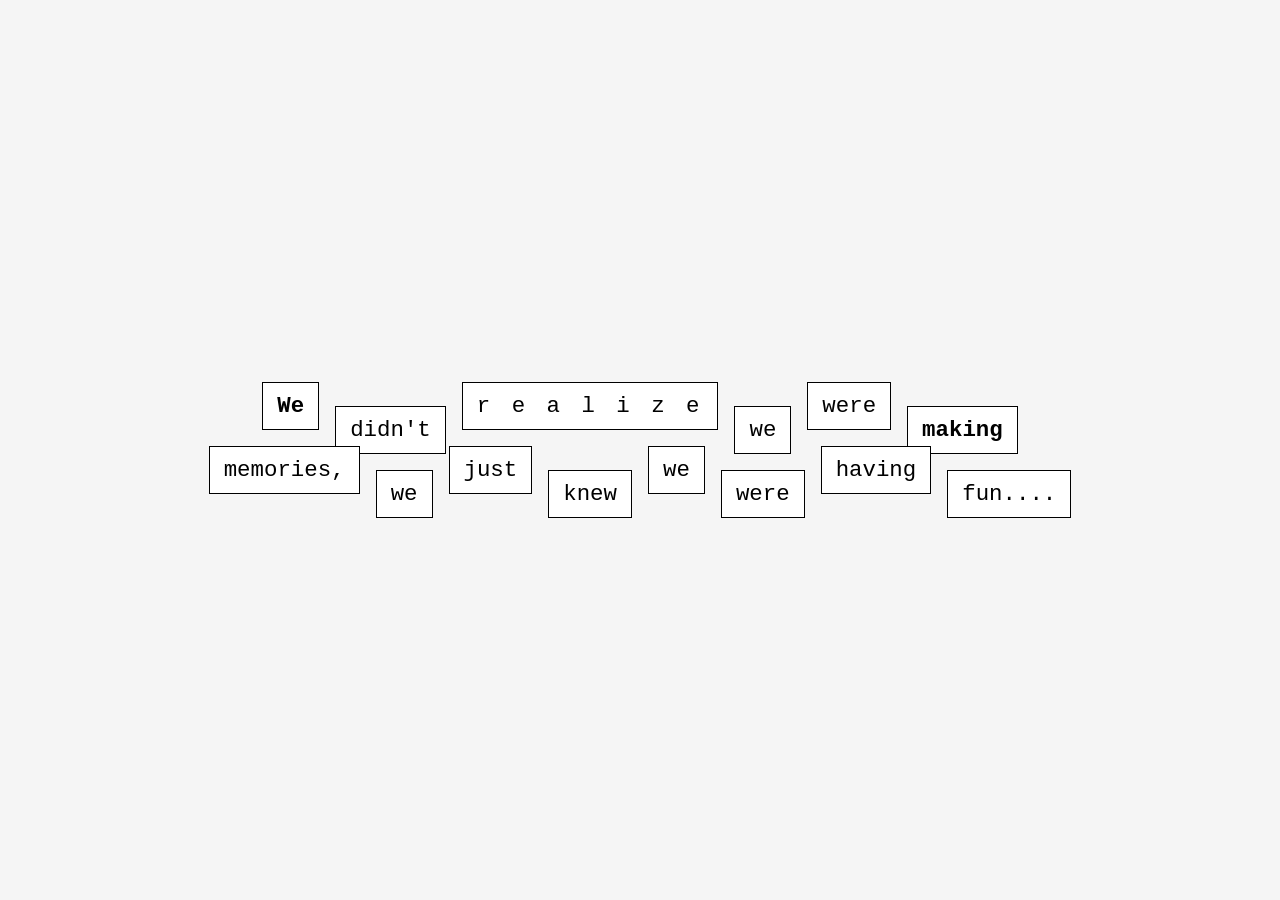
<file: index.html>
<!DOCTYPE html>
<html lang="en">
<head>
  <title>Webzine text 3</title>
  <link rel="stylesheet" href="style.css">
</head>

<body>
  <div class="word-container">
    <span class="up"><b>We</b></span>
    <span class="down">didn't</span>
    <span class="up spaced">r&nbsp;e&nbsp;a&nbsp;l&nbsp;i&nbsp;z&nbsp;e</span>
    <span class="down">we</span>
    <span class="up">were</span>
    <span class="down"><b>making</b></span>
    <span class="up">memories,</span>
    <span class="down">we</span>
    <span class="up">just</span>
    <span class="down">knew</span>
    <span class="up">we</span>
    <span class="down">were</span>
    <span class="up">having</span>
    <span class="down">fun....</span>
  </div>
</body>
</html>
</file>
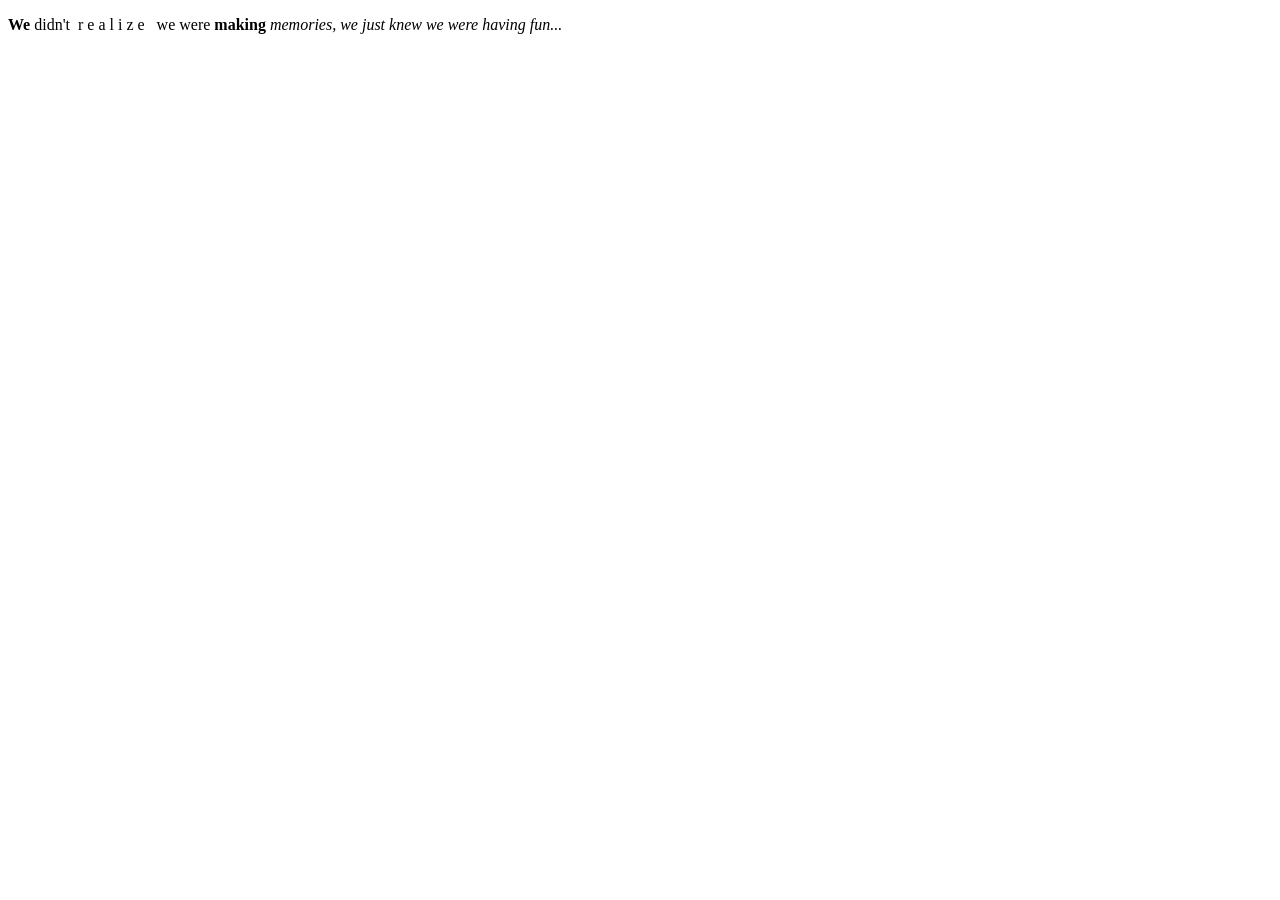
<file: webzine text start 3.html>
<!DOCTYPE html>
<html lang="en">
    <head>
        <meta charset="UTF-8">
        <meta name="viewport" content="width=device-width,initial-scale=1">
        <title>Webzine text 3</title>
    </head>
    <body>
<p><b>We</b> didn't &nbsp;r&nbsp;e&nbsp;a&nbsp;l&nbsp;i&nbsp;z&nbsp;e&nbsp;&nbsp; we were <b>making</b> <em>memories<em>, we just knew we were having fun...<p>
    </body>
</html>
</file>
<file: style.css>
body {
    margin: 0;
    min-height: 100vh;
    display: flex;
    justify-content: center;
    align-items: center;
    background-color: #f5f5f5;
    font-family: Courier, monospace;
}

.word-container {
    display: flex;
    flex-wrap: wrap;
    gap: 16px;
    max-width: 900px;
    justify-content: center;
    padding: 20px;
}

.word-container span {
    padding: 10px 14px;
    border: 1px solid black;
    background-color: white;
    font-size: 1.4rem;
}

.up {
    transform: translateY(-12px);
}

.down {
    transform: translateY(12px);
}

.spaced {
    letter-spacing: 0.25rem;
}
</file>
